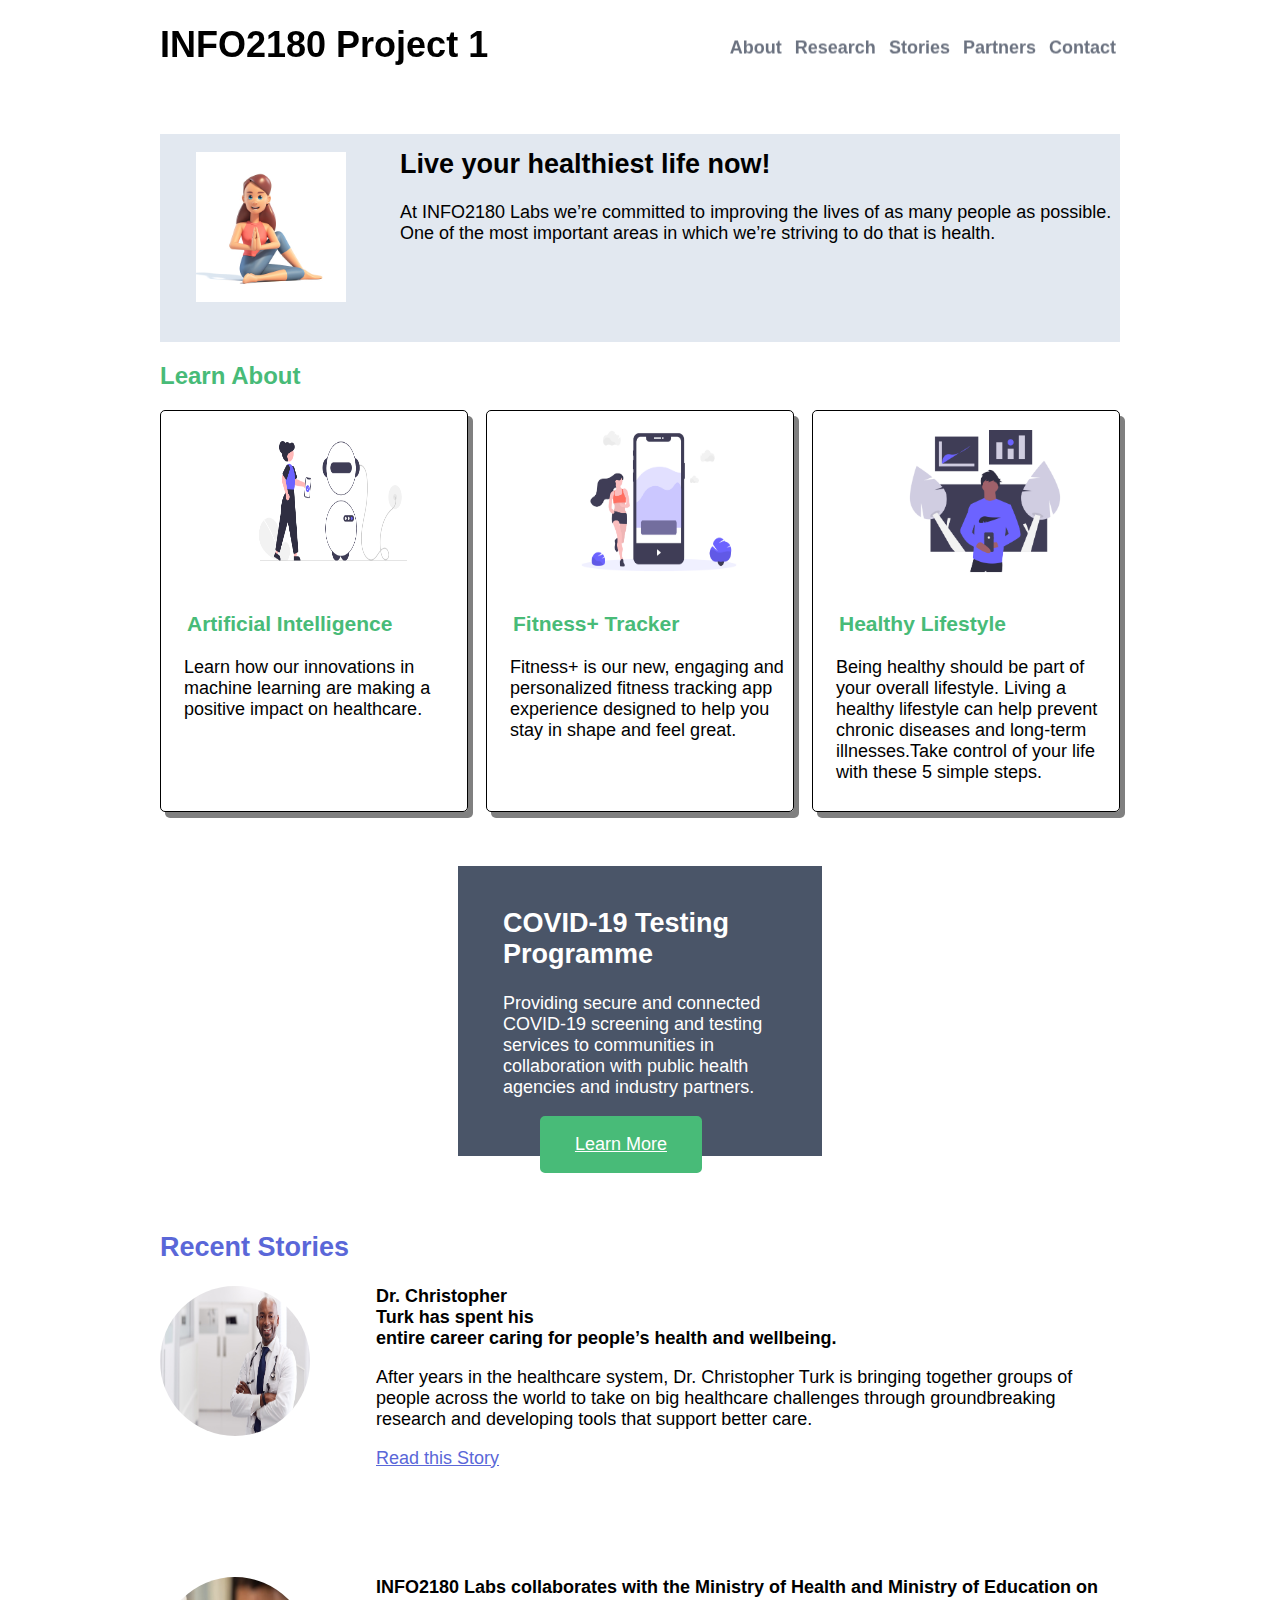
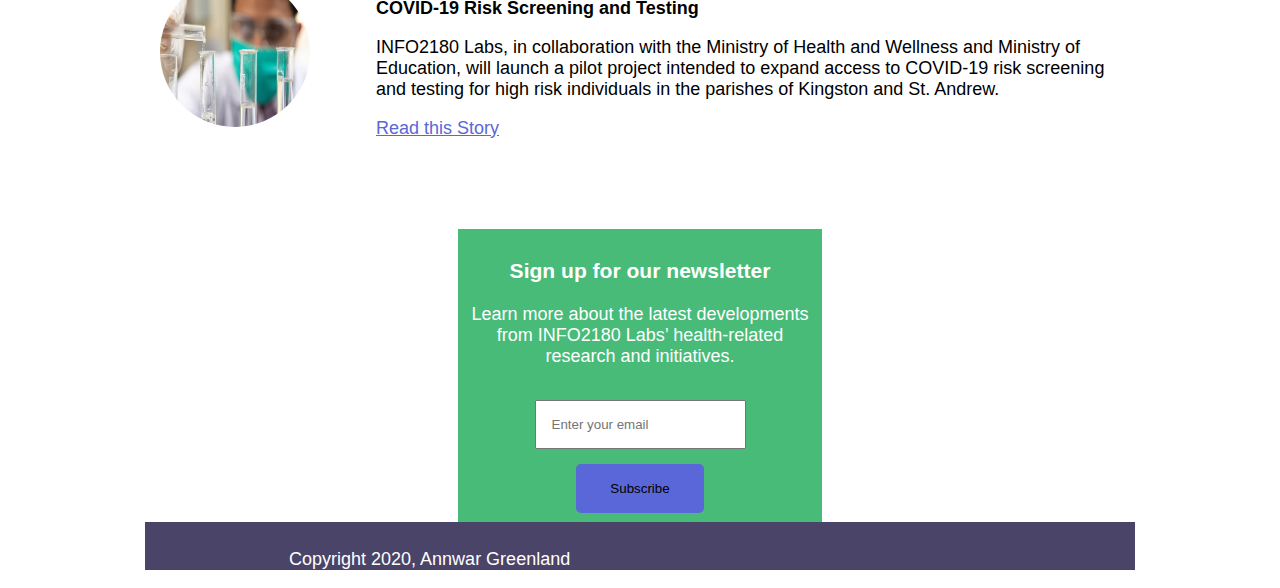
<file: index.html>
<!DOCTYPE html>
<html lang="en">
<head>
    <meta charset="UTF-8">
    <meta name="viewport" content="width=device-width, initial-scale=1.0">
    <title>INFO2180 Project 1</title>
    <link rel="stylesheet" href="styles.css">
    <script src="scripts.js"></script>
</head>
<body>
    <header>
        <div class="container">
            <h1>INFO2180 Project 1</h1>
            <nav>
                <ul>
                    <li><a href="#">About</a></li>
                    <li><a href="#">Research</a></li>
                    <li><a href="#">Stories</a></li>
                    <li><a href="#">Partners</a></li>
                    <li><a href="#">Contact</a></li>
                </ul>
            </nav>
        </div>
    </header>
    <main>
        <section class="overview-hero">
            <div class="container">
                <div class="overview-hero-image">
                    <img src="yoga.jpg" alt="Illustration of a female doing yoga " >
                </div>
                <div class="overview-hero-text">
                    <h2>Live  your healthiest life now!</h2>
                    <p>At INFO2180 Labs we’re committed to improving the lives of as many people as possible. One of the most important areas in which we’re striving to do that is health.</p>
                </div>
            </div>
        </section>
        <section class="learn-about">
            <div class="container">
                <h2>Learn About</h2>
                <div class="cards">
                    <div class="card">
                        <img src="AI.png" alt="Picture depicting Artificial Intelligence">
                        <div class="card-body">
                            <h3>Artificial Intelligence</h3>
                            <p>Learn how our innovations in machine learning are making a positive impact on healthcare.</p>
                        </div>
                    </div>
                    <div class="card">
                        <img src="FT.png" alt=" Picture of woman runing along a phone screen showcasing a fitness tracker">
                        <div class="card-body">
                            <h3>Fitness+ Tracker</h3>
                            <p>Fitness+ is our new, engaging and personalized fitness tracking app experience designed to help you stay in shape and feel great.</p>
                        </div>
                    </div>
                    <div class="card">
                        <img src="HL.png" alt="A Picture">
                        <div class="card-body">
                            <h3>Healthy Lifestyle</h3>
                            <p>Being healthy should be part of your overall lifestyle. Living a healthy lifestyle can help prevent chronic diseases and long-term illnesses.Take control of your life with these 5 simple steps.</p>
                        </div>
                    </div>
                </div>
            </div>
        </section>
        <section class="testing">
            <div class="container">
                <div class="testing-desciption">
                    <h2>COVID-19 Testing Programme</h2>
                    <p>Providing secure and connected COVID-19 screening and testing services to communities in collaboration with public health agencies and industry partners.</p>
                </div>
                <div class="cta">
                    <a href="#" class="btn">Learn More</a>
                </div>
            </div>
        </section>
        <section class="stories">
            <div class="container">
                <h2>Recent Stories</h2>
                <article>
                    <img src="doc.jpg" alt="A picture of a doctor">
                    <div class="article-body">
                        <h3>Dr. Christopher Turk has spent his entire career caring for people’s health and wellbeing.</h3>
                        <p>After years in the healthcare system, Dr. Christopher Turk is bringing together groups of people across the world to take on big healthcare challenges through groundbreaking research and developing tools that support better care.</p>
                        <p><a href="#">Read this Story</a></p>
                    </div>
                </article>
                <article>
                    <img src="lab.jpeg" alt="Picture of a chemical being poured into a test tube">
                    <div class="article-body">
                        <h3>INFO2180 Labs collaborates with the Ministry of Health and Ministry of Education on COVID-19 Risk Screening and Testing</h3>
                        <p>INFO2180 Labs, in collaboration with the Ministry of Health and Wellness and Ministry of Education, will launch a pilot project intended to expand access to COVID-19 risk screening and testing for high risk individuals in the parishes of Kingston and St. Andrew.</p>
                        <p><a href="#">Read this Story</a></p>
                    </div>
                </article>
            </div>
        </section>
        <section class="newsletter">
            <div class="container">
                <h3>Sign up for our newsletter</h3>
                <p>Learn more about the latest developments from INFO2180 Labs’ health-related research and initiatives.</p>
                <form action="#" method="post">
                    <div class="form-group">
                        <input type="email" name="email" id="email" placeholder="Enter your email">
                    </div>
                    <button type="submit" class="btn">Subscribe</button>
                </form>
                <div class="message"></div>
            </div>
        </section>
    </main>
    <footer>
        <div class="container">
            <p>Copyright 2020, Annwar Greenland</p>
        </div>
    </footer>
</body>
</html>
</file>
<file: styles.css>
html {
  font-family: -apple-system, BlinkMacSystemFont, "Segoe UI", Roboto,
    "Helvetica Neue", sans-serif, "Noto Sans", Arial;
  font-size: 18px;
}

header .container {
  background-color: white;
  -webkit-transform-style: preserve-3d;
  -moz-transform-style: preserve-3d;
  transform-style: preserve-3d;
}

.container {
  margin: 0 auto;
  max-width: 960px;
  width: 100%;
}

h2 {
  text-align: left;
}

ul {
  text-align: right;
  list-style-type: none;
  font-size: 18px;
  position: relative;
  top: 50%;
  transform: perspective(1px) translateY(-250%);
}

li {
  display: inline;
  padding-top: 50em;
}

li a {
  text-decoration: none;
  color: #6b7280;
  padding: 4px;
  font-weight: bold;
}

a:hover {
    background-color:#5A67D8 ;
}
.overview-hero-text h2{
    padding-top: 15px;
}
.overview-hero .container {
  background-color: #e2e8f0;
  padding-bottom: 80px;
  font-size: 18px;
}

.overview-hero-image img {
  height: 150px;
  width: 150px;
  float: left;
  padding-right: 3em;
  padding-top: 1em;
  padding-left: 2em;
}

.cards {
  display: grid;
  grid-template-columns: auto auto auto;
  padding-bottom: 3em;
  column-gap: 1em;
  border-color: #e2e8f0;
}

.container .card {
  border: 1px solid;
  border-radius: 5px;
  box-shadow: 5px 6px grey;
  height: 390px;
  width: auto;
  padding: 5px;
}

.card img {
  height: 170px;
  width: 190px;
  padding-left: 4em;
}
.card p {
  padding-left: 1em;
}
.card h3 {
  padding-left: 1em;
}
.learn-about h2 {
  font-size: 24px;
  color: #48bb78;
}
.learn-about h3 {
  font-size: 21px;
  color: #48bb78;
}
.testing {
    grid-column: span 3;
    margin-left:450px;
    margin-right: 450px;
    height: 250px;
    background: #4A5568;
    color: #FFFFFF;
    padding: 20px;
    
}
.testing-desciption {
  padding-left: 25px;
}
.cta{
    float: right;
    margin-bottom: 150px;
    margin-right: 100px;
    background: #48BB78;
    border-style: solid;
    border-color: #48BB78;
    border-radius:5px;
    text-align: center;   
    padding: 15px 32px;  
 
}
.testing a{
    color:#FFFFFF;
    align-content: center;
    
}

.stories img {
  border-radius: 50%;
  display: block;
  height: 150px;
  width: 150px;
  float: left;
}
.stories h2 {
  padding-top: 2em;
  color:#5A67D8;
}
.stories h3{
    font-size: 18px;
}
.stories a {
    color: #5A67D8;

 }
.article-body {
  text-align: left;
  padding-left: 12em;
  padding-bottom: 4em;
}

.newsletter{
    grid-column: span 3;
    margin-left:450px;
    margin-right: 450px;
    text-align: center;
    display: block;
    display: flex;
    justify-content: center;
    background:#48BB78 ;
    color:white;
    padding: 0.5em;
    
}
 .form-group{
     display: inline-block;
     padding: 15px 15px; 
 }
 .form-group input{
  display: inline-block;
  padding: 15px 15px; 
}
.newsletter button{
  display: inline-block; 
  background-color: #5A67D8;
  border-style: solid;
  border-color:#5A67D8;
  border-radius: 5px;
  padding: 15px 32px;
}


footer .container {
    grid-column: span 3;
   padding-right: 30px;
    background-color: #4a4468;
    color: white;
    padding-top: 0.5em;
}

footer p {
    padding-left: 8em;
  }
</file>
